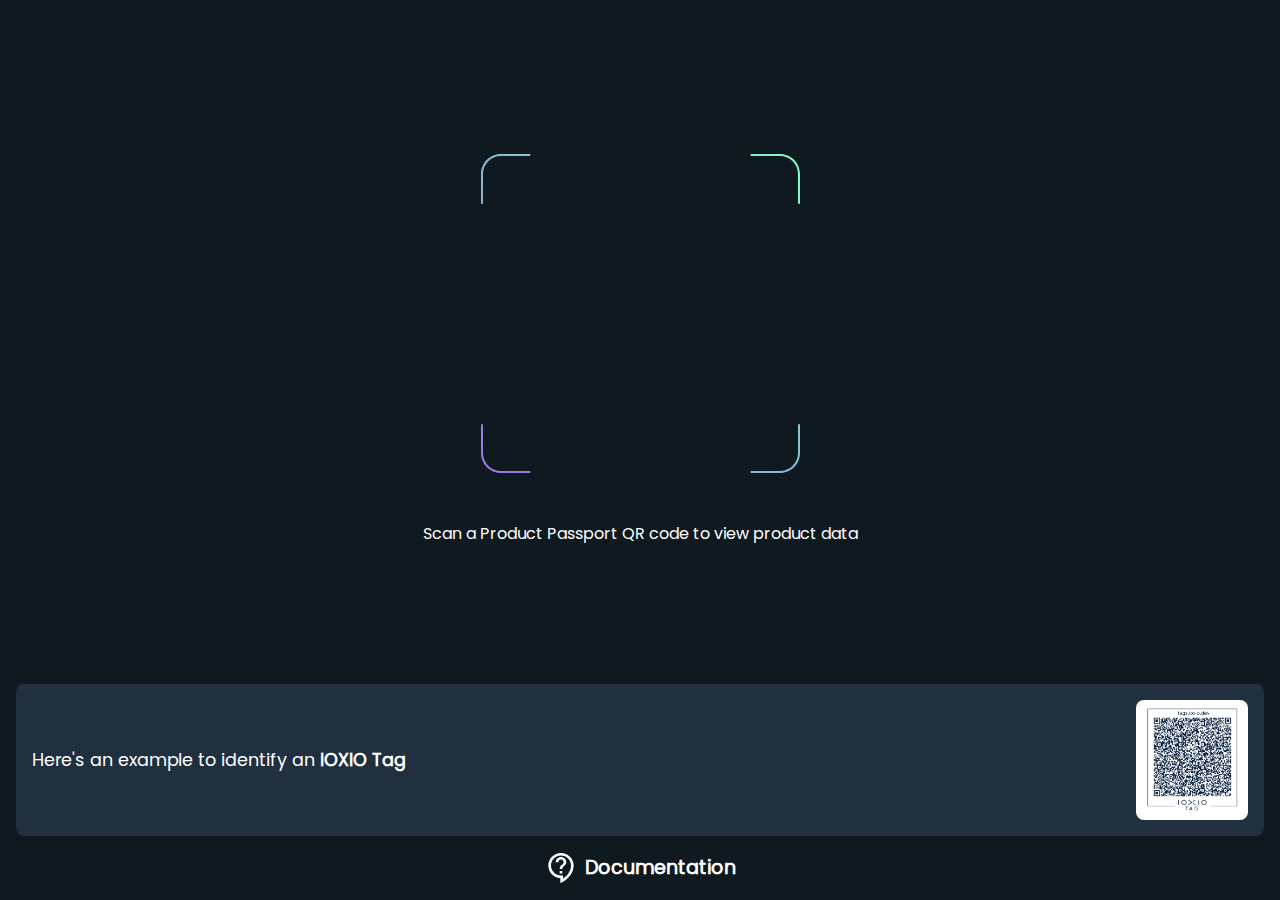
<file: scan.html>
<!DOCTYPE html>
<html lang="en">
  <head>
    <meta charset="utf-8" />
    <link rel="icon" href="./favicon.png" />
    <meta name="viewport" content="width=device-width" />
    <meta http-equiv="content-security-policy" content="connect-src 'self' api.tags.ioxio.dev api.tags.ioxio.io localhost:*; img-src 'self' data: https:; script-src 'self' 'unsafe-inline' 'sha256-lOJRXJSRGvzXQZBnITfFUnC/aDeb/GirdZhAcVkTjnc='; style-src 'self' 'unsafe-inline'">
		<link href="./_app/immutable/assets/0.0637034c.css" rel="stylesheet">
		<link href="./_app/immutable/assets/SvelteToast.126e14af.css" rel="stylesheet">
		<link href="./_app/immutable/assets/4.b0d5f9e7.css" rel="stylesheet">
		<link href="./_app/immutable/assets/index.93ec18cb.css" rel="stylesheet">
		<link rel="modulepreload" href="./_app/immutable/entry/start.3cf2521e.js">
		<link rel="modulepreload" href="./_app/immutable/chunks/scheduler.16562e1f.js">
		<link rel="modulepreload" href="./_app/immutable/chunks/singletons.f2e7252c.js">
		<link rel="modulepreload" href="./_app/immutable/chunks/index.010a69b6.js">
		<link rel="modulepreload" href="./_app/immutable/entry/app.70117881.js">
		<link rel="modulepreload" href="./_app/immutable/chunks/preload-helper.a4192956.js">
		<link rel="modulepreload" href="./_app/immutable/chunks/index.3f5b60fa.js">
		<link rel="modulepreload" href="./_app/immutable/nodes/0.479631cf.js">
		<link rel="modulepreload" href="./_app/immutable/chunks/each.b11645a4.js">
		<link rel="modulepreload" href="./_app/immutable/chunks/SvelteToast.svelte_svelte_type_style_lang.16786779.js">
		<link rel="modulepreload" href="./_app/immutable/nodes/4.6bfe8faf.js">
		<link rel="modulepreload" href="./_app/immutable/chunks/4.158d95ba.js">
		<link rel="modulepreload" href="./_app/immutable/chunks/index.7118bbca.js">
		<link rel="modulepreload" href="./_app/immutable/chunks/settings.638f8392.js">
  </head>
  <body data-sveltekit-preload-data="hover">
    <div style="display: contents">  <main class="svelte-wdfuda"><div class="container svelte-wdfuda"><div class="relative barcode-scanner-area-wrapper svelte-1sfyu1w" data-svelte-h="svelte-1q6g2dr"><div class="relative barcode-scanner-area svelte-1sfyu1w"><img alt="subtract" class="subtract-image svelte-1sfyu1w" src="/_app/immutable/assets/subtract.b187a3e8.svg"> <div class="square surround-cover svelte-1sfyu1w"></div></div> <div class="relative"><p class="description svelte-1sfyu1w">Scan a Product Passport QR code to view product data</p></div></div> <div class="relative example-code-wrapper svelte-1sfyu1w" data-svelte-h="svelte-fcavfq"><div class="example-description svelte-1sfyu1w">Here&#39;s an example to identify an <strong>IOXIO Tag</strong></div> <div class="example-code svelte-1sfyu1w"><img src="/_app/immutable/assets/ioxio-tag-example.98598cfc.png" alt="An example IOXIO Tag" class="svelte-1sfyu1w"></div></div> <a class="wrapper svelte-q0o4yb" href="https://docs.ioxio.dev/tags/" data-svelte-h="svelte-1d4d6dc"><img alt="question" src="/_app/immutable/assets/question.67f72bd9.svg" class="svelte-q0o4yb"> <span class="label svelte-q0o4yb">Documentation</span> </a></div> <ul class="_toastContainer svelte-1u812xz"> </ul> </main> 
			
			<script>
				{
					__sveltekit_p90wn1 = {
						base: new URL(".", location).pathname.slice(0, -1),
						env: {"PUBLIC_DEVELOPMENT":"false","PUBLIC_API_BASE_URL":"http://localhost:8081","PUBLIC_HEADERS_FOLDER_PATH":"truckbase_app.app/Headers"}
					};

					const element = document.currentScript.parentElement;

					const data = [null,null];

					Promise.all([
						import("./_app/immutable/entry/start.3cf2521e.js"),
						import("./_app/immutable/entry/app.70117881.js")
					]).then(([kit, app]) => {
						kit.start(app, element, {
							node_ids: [0, 4],
							data,
							form: null,
							error: null
						});
					});
				}
			</script>
		</div>
  </body>
</html>
</file>
<file: _app/immutable/assets/0.0637034c.css>
@font-face{font-family:Poppins;font-style:normal;font-display:swap;font-weight:400;src:url(./poppins-devanagari-400-normal.478b3ab7.woff2) format("woff2"),url(./poppins-devanagari-400-normal.aa135e25.woff) format("woff");unicode-range:U+0900-097F,U+1CD0-1CF9,U+200C-200D,U+20A8,U+20B9,U+25CC,U+A830-A839,U+A8E0-A8FF}@font-face{font-family:Poppins;font-style:normal;font-display:swap;font-weight:400;src:url(./poppins-latin-ext-400-normal.cb8bdeab.woff2) format("woff2"),url(./poppins-latin-ext-400-normal.8090b590.woff) format("woff");unicode-range:U+0100-02AF,U+0304,U+0308,U+0329,U+1E00-1E9F,U+1EF2-1EFF,U+2020,U+20A0-20AB,U+20AD-20CF,U+2113,U+2C60-2C7F,U+A720-A7FF}@font-face{font-family:Poppins;font-style:normal;font-display:swap;font-weight:400;src:url(./poppins-latin-400-normal.7d93459d.woff2) format("woff2"),url(./poppins-latin-400-normal.2db0a254.woff) format("woff");unicode-range:U+0000-00FF,U+0131,U+0152-0153,U+02BB-02BC,U+02C6,U+02DA,U+02DC,U+0304,U+0308,U+0329,U+2000-206F,U+2074,U+20AC,U+2122,U+2191,U+2193,U+2212,U+2215,U+FEFF,U+FFFD}*{box-sizing:border-box;font-family:Poppins,sans-serif}body{padding:0;margin:0;background:rgba(16,25,32,1)}p{margin:0}div:has(>video){z-index:-1;overflow:hidden}video{object-fit:cover;transform:rotateY(0)!important}main.svelte-wdfuda{display:flex;flex-direction:column;align-items:center;justify-content:center;gap:1.25rem;background:transparent}.container.svelte-wdfuda{width:100%;height:100svh;display:flex;flex-direction:column;padding:1rem;position:relative}.relative{position:relative;z-index:1}
</file>
<file: _app/immutable/assets/SvelteToast.126e14af.css>
._toastItem.svelte-95rq8t{width:var(--toastWidth, 16rem);height:var(--toastHeight, auto);min-height:var(--toastMinHeight, 3.5rem);margin:var(--toastMargin, 0 0 .5rem 0);padding:var(--toastPadding, 0);background:var(--toastBackground, rgba(66, 66, 66, .9));color:var(--toastColor, #fff);box-shadow:var( --toastBoxShadow, 0 4px 6px -1px rgba(0, 0, 0, .1), 0 2px 4px -1px rgba(0, 0, 0, .06) );border:var(--toastBorder, none);border-radius:var(--toastBorderRadius, .125rem);position:relative;display:flex;flex-direction:row;align-items:center;overflow:hidden;will-change:transform,opacity;-webkit-tap-highlight-color:transparent}._toastMsg.svelte-95rq8t{padding:var(--toastMsgPadding, .75rem .5rem);flex:1 1 0%}.pe.svelte-95rq8t,._toastMsg.svelte-95rq8t a{pointer-events:auto}._toastBtn.svelte-95rq8t{width:var(--toastBtnWidth, 2rem);height:var(--toastBtnHeight, 100%);cursor:pointer;outline:none}._toastBtn.svelte-95rq8t:after{content:var(--toastBtnContent, "✕");font:var(--toastBtnFont, 1rem sans-serif);display:flex;align-items:center;justify-content:center}._toastBar.svelte-95rq8t{top:var(--toastBarTop, auto);right:var(--toastBarRight, auto);bottom:var(--toastBarBottom, 0);left:var(--toastBarLeft, 0);height:var(--toastBarHeight, 6px);width:var(--toastBarWidth, 100%);position:absolute;display:block;-webkit-appearance:none;-moz-appearance:none;appearance:none;border:none;background:transparent;pointer-events:none}._toastBar.svelte-95rq8t::-webkit-progress-bar{background:transparent}._toastBar.svelte-95rq8t::-webkit-progress-value{background:var(--toastProgressBackground, var(--toastBarBackground, rgba(33, 150, 243, .75)))}._toastBar.svelte-95rq8t::-moz-progress-bar{background:var(--toastProgressBackground, var(--toastBarBackground, rgba(33, 150, 243, .75)))}._toastContainer.svelte-1u812xz{top:var(--toastContainerTop, 1.5rem);right:var(--toastContainerRight, 2rem);bottom:var(--toastContainerBottom, auto);left:var(--toastContainerLeft, auto);position:fixed;margin:0;padding:0;list-style-type:none;pointer-events:none;z-index:var(--toastContainerZIndex, 9999)}
</file>
<file: _app/immutable/assets/4.b0d5f9e7.css>
.barcode-scanner-area-wrapper.svelte-1sfyu1w.svelte-1sfyu1w{flex:1;display:flex;flex-direction:column;justify-content:center;padding:1rem;margin:auto}@media screen and (max-height: 600px){.barcode-scanner-area-wrapper.svelte-1sfyu1w.svelte-1sfyu1w{padding:.5rem 0}}.barcode-scanner-area.svelte-1sfyu1w.svelte-1sfyu1w{display:flex;justify-content:center;width:fit-content;margin-left:auto;margin-right:auto}.subtract-image.svelte-1sfyu1w.svelte-1sfyu1w{position:relative;width:auto;z-index:1;max-height:40vh}@media screen and (max-height: 600px){.subtract-image.svelte-1sfyu1w.svelte-1sfyu1w{max-height:30vh}}@media screen and (max-width: 520px){.subtract-image.svelte-1sfyu1w.svelte-1sfyu1w{width:100%}}.surround-cover.svelte-1sfyu1w.svelte-1sfyu1w{box-shadow:0 0 0 99999px #101920d4}.square.svelte-1sfyu1w.svelte-1sfyu1w{position:absolute;left:.5rem;top:.5rem;width:calc(100% - 1rem);height:calc(100% - 1rem);border-radius:.8rem}.description.svelte-1sfyu1w.svelte-1sfyu1w{text-align:center;font-size:1rem;color:#fff;margin-top:3rem}@media screen and (max-height: 600px){.description.svelte-1sfyu1w.svelte-1sfyu1w{margin-top:1rem;font-size:.8rem;line-height:.75rem}}.example-code-wrapper.svelte-1sfyu1w.svelte-1sfyu1w{border-radius:.5rem;padding:1rem;background:rgb(32,48,62);display:flex;flex-direction:row;align-items:center;gap:1rem}@media screen and (max-height: 600px){.example-code-wrapper.svelte-1sfyu1w.svelte-1sfyu1w{padding:.5rem;margin-bottom:.5rem;gap:.5rem}}.example-description.svelte-1sfyu1w.svelte-1sfyu1w{color:#fff;font-size:1.1rem;flex:1}@media screen and (max-height: 600px){.example-description.svelte-1sfyu1w.svelte-1sfyu1w{font-size:.7rem;line-height:.75rem}}.example-code.svelte-1sfyu1w.svelte-1sfyu1w{padding:.5rem;background-color:#fff;border-radius:.5rem;max-width:7rem;display:flex}@media screen and (max-height: 600px){.example-code.svelte-1sfyu1w.svelte-1sfyu1w{max-width:3rem}}.example-code.svelte-1sfyu1w img.svelte-1sfyu1w{width:100%}
</file>
<file: _app/immutable/assets/index.93ec18cb.css>
.wrapper.svelte-q0o4yb{text-decoration:none;display:flex;align-items:center;justify-content:center;margin-top:1rem;font-weight:600;line-height:1.5rem;gap:.5rem;position:relative;z-index:1}@media screen and (max-height: 600px){.wrapper.svelte-q0o4yb{margin-top:.2rem}}img.svelte-q0o4yb{width:2rem}@media screen and (max-height: 600px){img.svelte-q0o4yb{width:1.2rem}}.label.svelte-q0o4yb{color:#fff;font-size:1.2rem}@media screen and (max-height: 600px){.label.svelte-q0o4yb{font-size:.8rem}}
</file>
